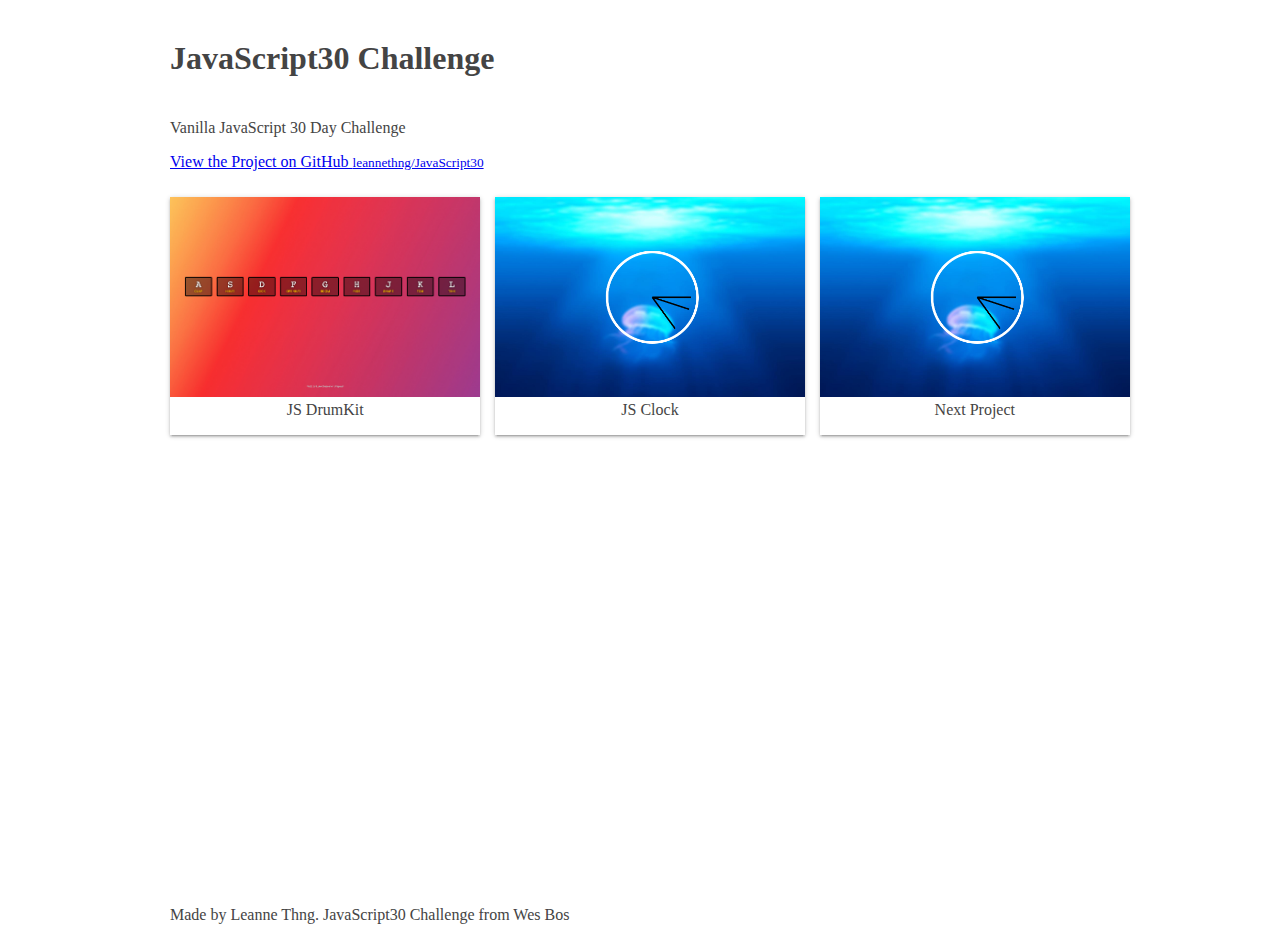
<file: index.html>
<!DOCTYPE html>
<html lang="en">
  <head>
    <meta charset="UTF-8" />
    <meta name="viewport" content="width=device-width, initial-scale=1.0" />
    <meta http-equiv="X-UA-Compatible" content="ie=edge" />
    <title>JavaScript30 Challenge</title>
    <link rel="stylesheet" href="style.css" />
  </head>
  <body>
    <div class="wrapper">
      <header class="header"><h1>JavaScript30 Challenge</h1></header>
      <aside class="sidebar">
        <p>Vanilla JavaScript 30 Day Challenge</p>

        <p class="sidebar-p">
          <a
            class="sidebar-link"
            href="https://github.com/leannethng/JavaScript30"
            >View the Project on GitHub
            <small>leannethng/JavaScript30</small></a
          >
        </p>
      </aside>
      <article class="project-grid">
        <div class="row">
          <div class="card">
            <a class="card-link" href="./01-JavaScriptDrumKit/JSDrumkit.html">
              <img
                class="portfolio-images"
                alt="drumkit"
                src="01-JavaScriptDrumKit/ScreenshotJSDrumKit.png"
              />
            </a>
            <p class="card-text">JS DrumKit</p>
          </div>
          <div class="card">
            <a class="card-link" href="./02-JSandCSS-Clock/index.html">
              <img
                class="portfolio-images"
                alt="clock"
                src="./02-JSandCSS-Clock/ScreenShotJSClock.png"
              />
            </a>
            <p class="card-text">JS Clock</p>
          </div>
          <div class="card">
            <a class="card-link" href="./02-JSandCSS-Clock/index.html">
              <img
                class="portfolio-images"
                alt="clock"
                src="./02-JSandCSS-Clock/ScreenShotJSClock.png"
              />
            </a>
            <p class="card-text">Next Project</p>
          </div>
        </div>
      </article>
      <footer class="footer">
        <p>Made by Leanne Thng. JavaScript30 Challenge from Wes Bos</p>
      </footer>
    </div>
  </body>
</html>
</file>
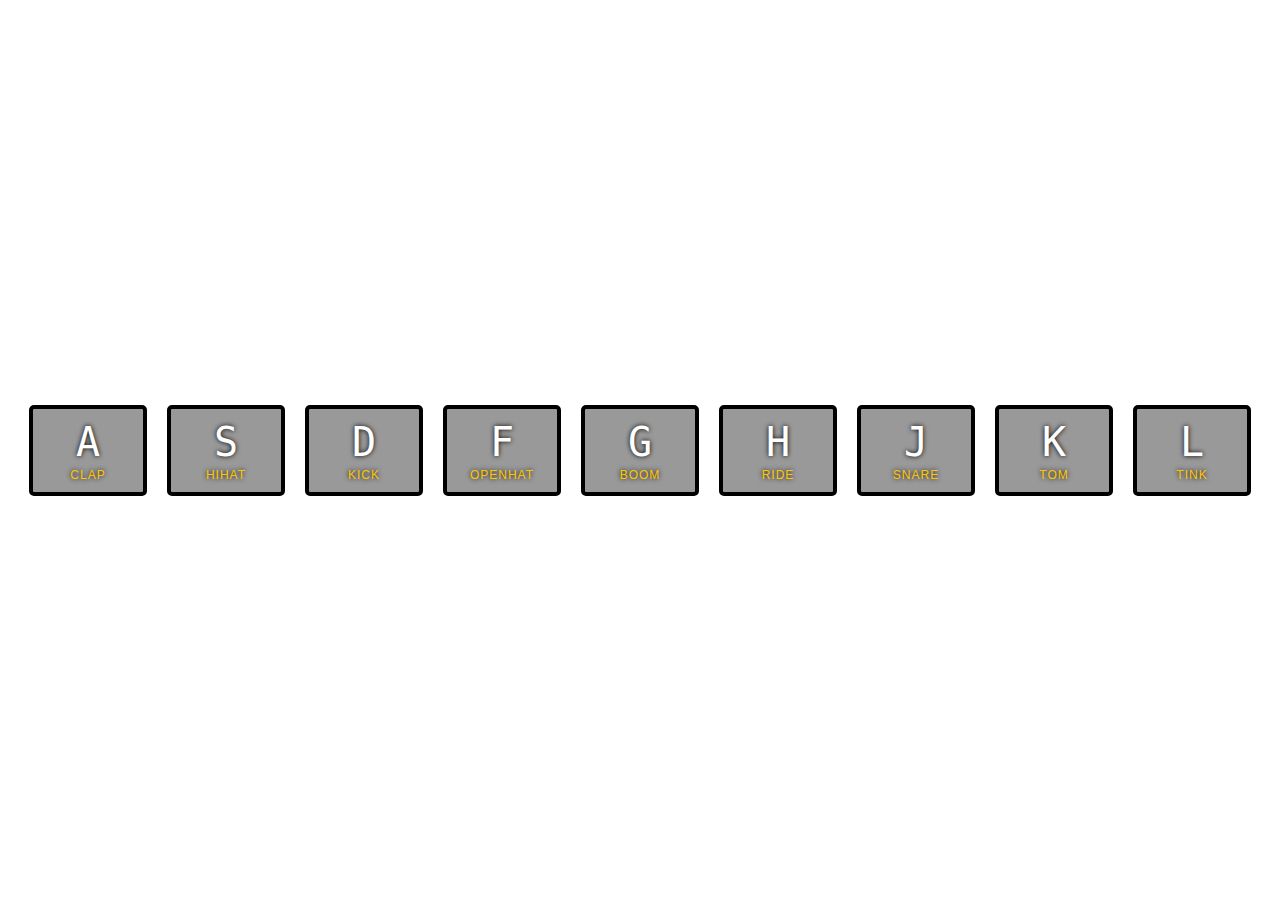
<file: 01 - JavaScript Drum Kit/index.html>
<!DOCTYPE html>
<html lang="en">
  <head>
    <meta charset="UTF-8" />
    <title>JS Drum Kit</title>
    <link rel="stylesheet" href="style.css" />
  </head>
  <body>
    <div class="keys">
      <div data-key="65" class="key">
        <kbd>A</kbd>
        <span class="sound">clap</span>
      </div>
      <div data-key="83" class="key">
        <kbd>S</kbd>
        <span class="sound">hihat</span>
      </div>
      <div data-key="68" class="key">
        <kbd>D</kbd>
        <span class="sound">kick</span>
      </div>
      <div data-key="70" class="key">
        <kbd>F</kbd>
        <span class="sound">openhat</span>
      </div>
      <div data-key="71" class="key">
        <kbd>G</kbd>
        <span class="sound">boom</span>
      </div>
      <div data-key="72" class="key">
        <kbd>H</kbd>
        <span class="sound">ride</span>
      </div>
      <div data-key="74" class="key">
        <kbd>J</kbd>
        <span class="sound">snare</span>
      </div>
      <div data-key="75" class="key">
        <kbd>K</kbd>
        <span class="sound">tom</span>
      </div>
      <div data-key="76" class="key">
        <kbd>L</kbd>
        <span class="sound">tink</span>
      </div>
    </div>

    <audio data-key="65" src="sounds/clap.wav"></audio>
    <audio data-key="83" src="sounds/hihat.wav"></audio>
    <audio data-key="68" src="sounds/kick.wav"></audio>
    <audio data-key="70" src="sounds/openhat.wav"></audio>
    <audio data-key="71" src="sounds/boom.wav"></audio>
    <audio data-key="72" src="sounds/ride.wav"></audio>
    <audio data-key="74" src="sounds/snare.wav"></audio>
    <audio data-key="75" src="sounds/tom.wav"></audio>
    <audio data-key="76" src="sounds/tink.wav"></audio>

    <script>
      function playSound(e) {
        const audio = document.querySelector(`audio[data-key="${e.keyCode}"]`);
        const key = document.querySelector(`.key[data-key="${e.keyCode}"]`);
        if (!audio) return; //Stops the function form running if there is no audio.
        console.log(audio);
        audio.currentTime = 0; //rewinds to the start
        audio.play();

        key.classList.add("playing");
        console.log(key);
      }

      function removeTransition(e) {
        if (e.propertyName !== "transform") return; // skip it if it is not a transform
        this.classList.remove("playing");

        console.log(e.propertyName);
      }

      const keys = document.querySelectorAll(".key");
      keys.forEach(key =>
        key.addEventListener("transitionend", removeTransition)
      );

      window.addEventListener("keydown", playSound);
    </script>
  </body>
</html>
</file>
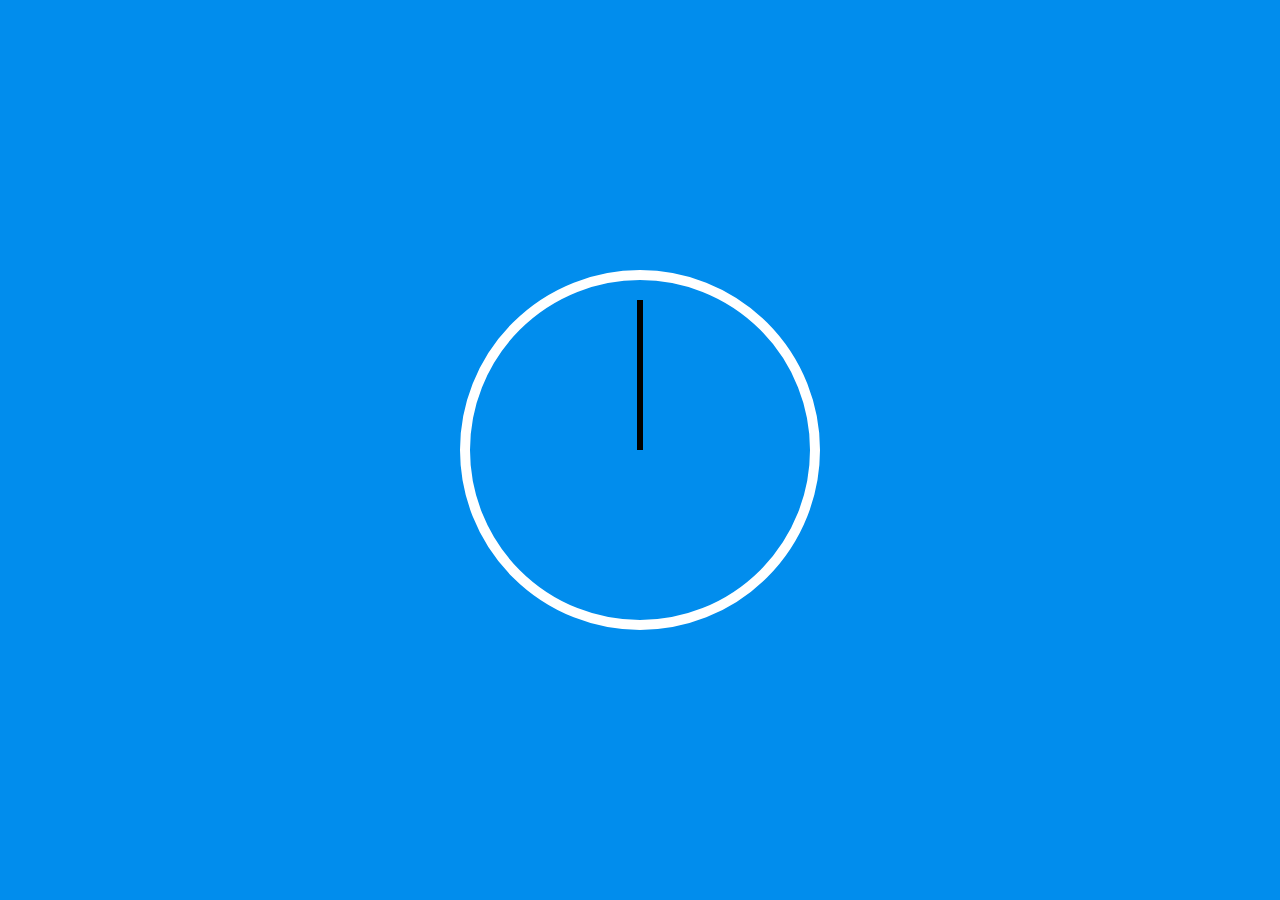
<file: 02-JSandCSS-Clock/index.html>
<!DOCTYPE html>
<html lang="en">
  <head>
    <meta charset="UTF-8" />
    <title>JS + CSS Clock</title>
  </head>
  <body>
    <div class="clock">
      <div class="clock-face">
        <div class="hand hour-hand"></div>
        <div class="hand min-hand"></div>
        <div class="hand second-hand"></div>
      </div>
    </div>

    <style>
      html {
        background: #018ded url(https://unsplash.it/1500/1000?image=881&blur=5);
        background-size: cover;
        font-family: "helvetica neue";
        text-align: center;
        font-size: 10px;
      }

      body {
        margin: 0;
        font-size: 2rem;
        display: flex;
        flex: 1;
        min-height: 100vh;
        align-items: center;
      }

      .clock {
        width: 30rem;
        height: 30rem;
        border: 10px solid white;
        border-radius: 50%;
        margin: 50px auto;
        position: relative;
        padding: 2rem;
      }

      .clock-face {
        position: relative;
        width: 100%;
        height: 100%;
        transform: translateY(
          -3px
        ); /* account for the height of the clock hands */
      }

      .hand {
        width: 50%;
        height: 6px;
        background: black;
        position: absolute;
        top: 50%;
        transform-origin: 100%;
        transform: rotate(90deg);
        transition: all 0.05s;
        transition-timing-function: cubic-bezier(0, -0.39, 0.65, 1.35);
      }
    </style>

    <script>
      const secondHand = document.querySelector(".second-hand");
      const minuteHand = document.querySelector(".min-hand");
      const hourHand = document.querySelector(".hour-hand");
      const hand = document.querySelector(".hand");

      function setDate() {
        const now = new Date();
        const seconds = now.getSeconds();
        const secondsDegrees = (seconds / 60) * 360 + 90;
        secondHand.style.transform = `rotate(${secondsDegrees}deg)`;

        if (seconds == 0) {
          secondHand.style.transition = "none";
        } else {
          secondHand.style.transition = hand.style.transition;
        }

        const minutes = now.getMinutes();
        const minutesDegrees = (minutes / 60) * 360 + 90;
        minuteHand.style.transform = `rotate(${minutesDegrees}deg)`;

        if (minutes == 0) {
          minuteHand.style.transition = "none";
        } else {
          minuteHand.style.transition = hand.style.transition;
        }

        const hours = now.getHours();
        const hoursDegrees = (hours / 12) * 360 + 90;
        hourHand.style.transform = `rotate(${hoursDegrees}deg)`;

        if (hours == 0) {
          hourHand.style.transition = "none";
        } else {
          hourHand.style.transition = hand.style.transition;
        }
      }
      setInterval(setDate, 1000);
    </script>
  </body>
</html>
</file>
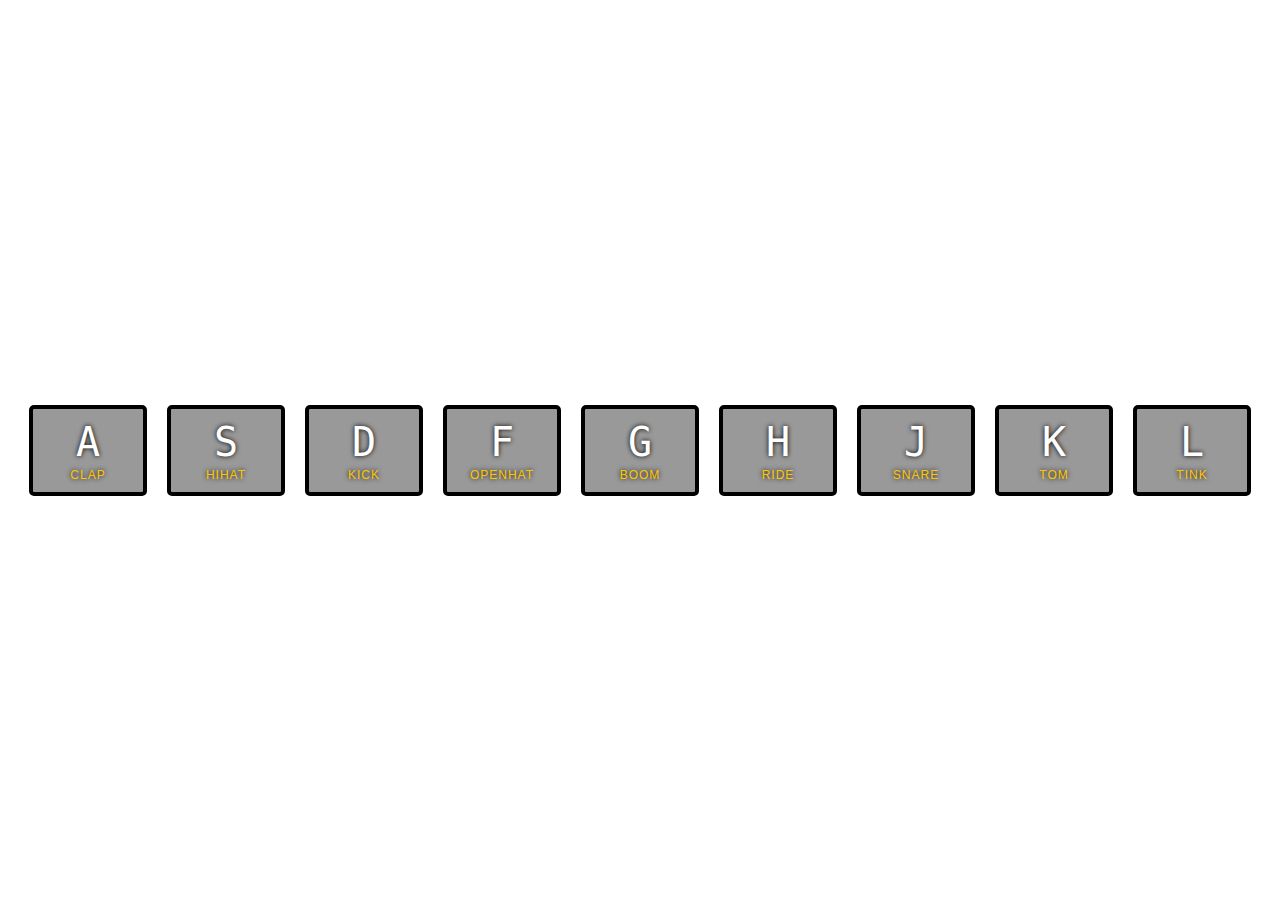
<file: 01 - JavaScript Drum Kit/index-FINISHED.html>
<!DOCTYPE html>
<html lang="en">
<head>
  <meta charset="UTF-8">
  <title>JS Drum Kit</title>
  <link rel="stylesheet" href="style.css">
</head>
<body>


  <div class="keys">
    <div data-key="65" class="key">
      <kbd>A</kbd>
      <span class="sound">clap</span>
    </div>
    <div data-key="83" class="key">
      <kbd>S</kbd>
      <span class="sound">hihat</span>
    </div>
    <div data-key="68" class="key">
      <kbd>D</kbd>
      <span class="sound">kick</span>
    </div>
    <div data-key="70" class="key">
      <kbd>F</kbd>
      <span class="sound">openhat</span>
    </div>
    <div data-key="71" class="key">
      <kbd>G</kbd>
      <span class="sound">boom</span>
    </div>
    <div data-key="72" class="key">
      <kbd>H</kbd>
      <span class="sound">ride</span>
    </div>
    <div data-key="74" class="key">
      <kbd>J</kbd>
      <span class="sound">snare</span>
    </div>
    <div data-key="75" class="key">
      <kbd>K</kbd>
      <span class="sound">tom</span>
    </div>
    <div data-key="76" class="key">
      <kbd>L</kbd>
      <span class="sound">tink</span>
    </div>
  </div>

  <audio data-key="65" src="sounds/clap.wav"></audio>
  <audio data-key="83" src="sounds/hihat.wav"></audio>
  <audio data-key="68" src="sounds/kick.wav"></audio>
  <audio data-key="70" src="sounds/openhat.wav"></audio>
  <audio data-key="71" src="sounds/boom.wav"></audio>
  <audio data-key="72" src="sounds/ride.wav"></audio>
  <audio data-key="74" src="sounds/snare.wav"></audio>
  <audio data-key="75" src="sounds/tom.wav"></audio>
  <audio data-key="76" src="sounds/tink.wav"></audio>

<script>
  function removeTransition(e) {
    if (e.propertyName !== 'transform') return;
    e.target.classList.remove('playing');
  }

  function playSound(e) {
    const audio = document.querySelector(`audio[data-key="${e.keyCode}"]`);
    const key = document.querySelector(`div[data-key="${e.keyCode}"]`);
    if (!audio) return;

    key.classList.add('playing');
    audio.currentTime = 0;
    audio.play();
  }

  const keys = Array.from(document.querySelectorAll('.key'));
  keys.forEach(key => key.addEventListener('transitionend', removeTransition));
  window.addEventListener('keydown', playSound);
</script>


</body>
</html>
</file>
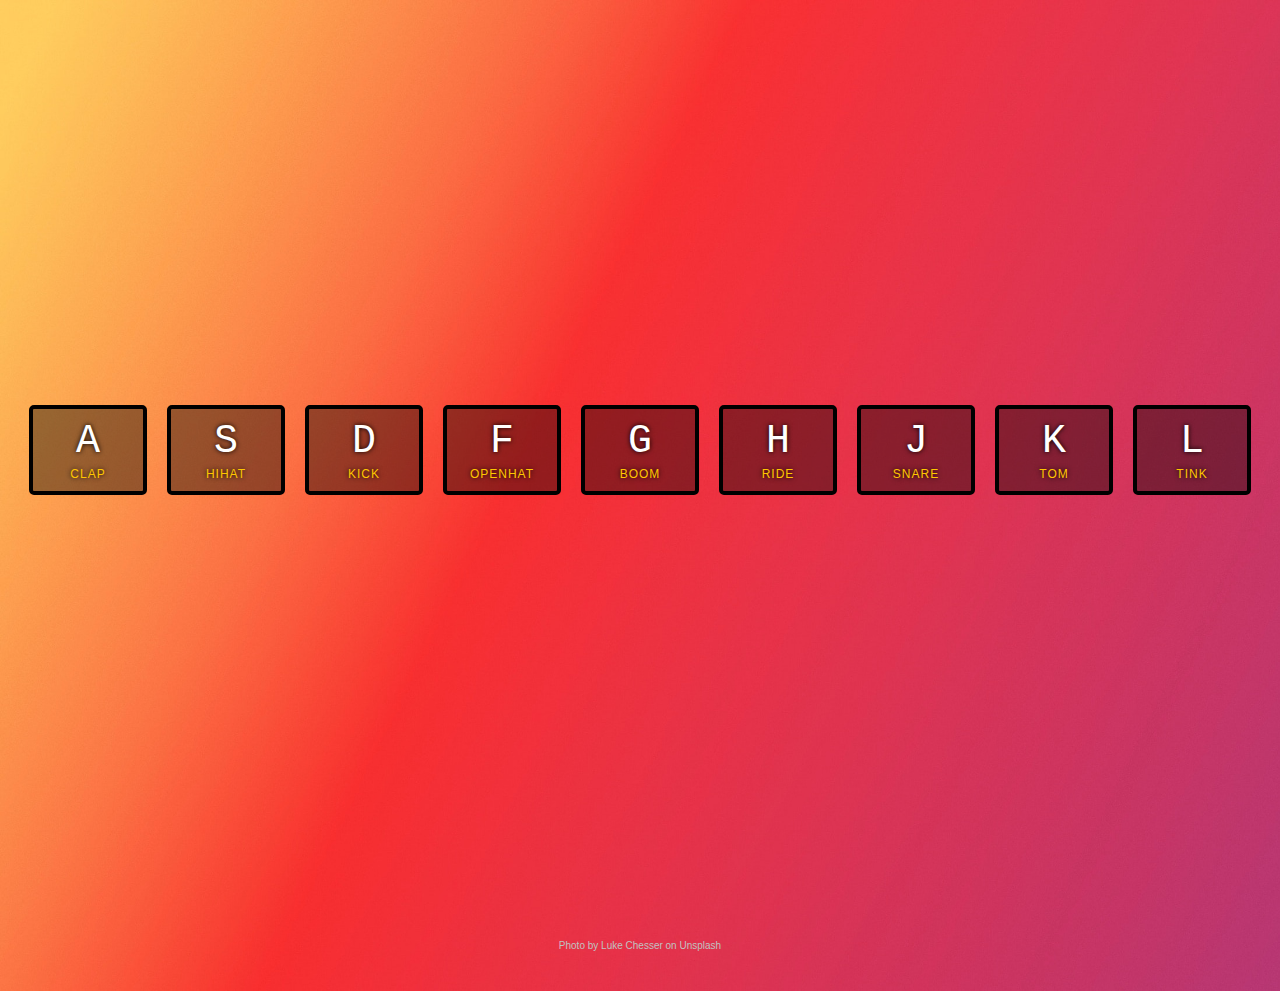
<file: 01-JavaScriptDrumKit/JSDrumkit.html>
<!DOCTYPE html>
<html lang="en">
  <head>
    <meta charset="UTF-8" />
    <title>JS Drum Kit</title>
    <link rel="stylesheet" href="style.css" />
  </head>
  <body>
    <div class="keys">
      <div data-key="65" class="key">
        <kbd>A</kbd>
        <span class="sound">clap</span>
      </div>
      <div data-key="83" class="key">
        <kbd>S</kbd>
        <span class="sound">hihat</span>
      </div>
      <div data-key="68" class="key">
        <kbd>D</kbd>
        <span class="sound">kick</span>
      </div>
      <div data-key="70" class="key">
        <kbd>F</kbd>
        <span class="sound">openhat</span>
      </div>
      <div data-key="71" class="key">
        <kbd>G</kbd>
        <span class="sound">boom</span>
      </div>
      <div data-key="72" class="key">
        <kbd>H</kbd>
        <span class="sound">ride</span>
      </div>
      <div data-key="74" class="key">
        <kbd>J</kbd>
        <span class="sound">snare</span>
      </div>
      <div data-key="75" class="key">
        <kbd>K</kbd>
        <span class="sound">tom</span>
      </div>
      <div data-key="76" class="key">
        <kbd>L</kbd>
        <span class="sound">tink</span>
      </div>
    </div>
    <p class="credits">Photo by Luke Chesser on Unsplash</p>
    <audio data-key="65" src="sounds/clap.wav"></audio>
    <audio data-key="83" src="sounds/hihat.wav"></audio>
    <audio data-key="68" src="sounds/kick.wav"></audio>
    <audio data-key="70" src="sounds/openhat.wav"></audio>
    <audio data-key="71" src="sounds/boom.wav"></audio>
    <audio data-key="72" src="sounds/ride.wav"></audio>
    <audio data-key="74" src="sounds/snare.wav"></audio>
    <audio data-key="75" src="sounds/tom.wav"></audio>
    <audio data-key="76" src="sounds/tink.wav"></audio>

    <script>
      function playSound(e) {
        const audio = document.querySelector(`audio[data-key="${e.keyCode}"]`);
        const key = document.querySelector(`.key[data-key="${e.keyCode}"]`);
        if (!audio) return; //Stops the function form running if there is no audio.
        console.log(audio);
        audio.currentTime = 0; //rewinds to the start
        audio.play();

        key.classList.add("playing");
        console.log(key);
      }

      function removeTransition(e) {
        if (e.propertyName !== "transform") return; // skip it if it is not a transform
        this.classList.remove("playing");

        console.log(e.propertyName);
      }

      const keys = document.querySelectorAll(".key");
      keys.forEach(key =>
        key.addEventListener("transitionend", removeTransition)
      );

      window.addEventListener("keydown", playSound);
    </script>
  </body>
</html>
</file>
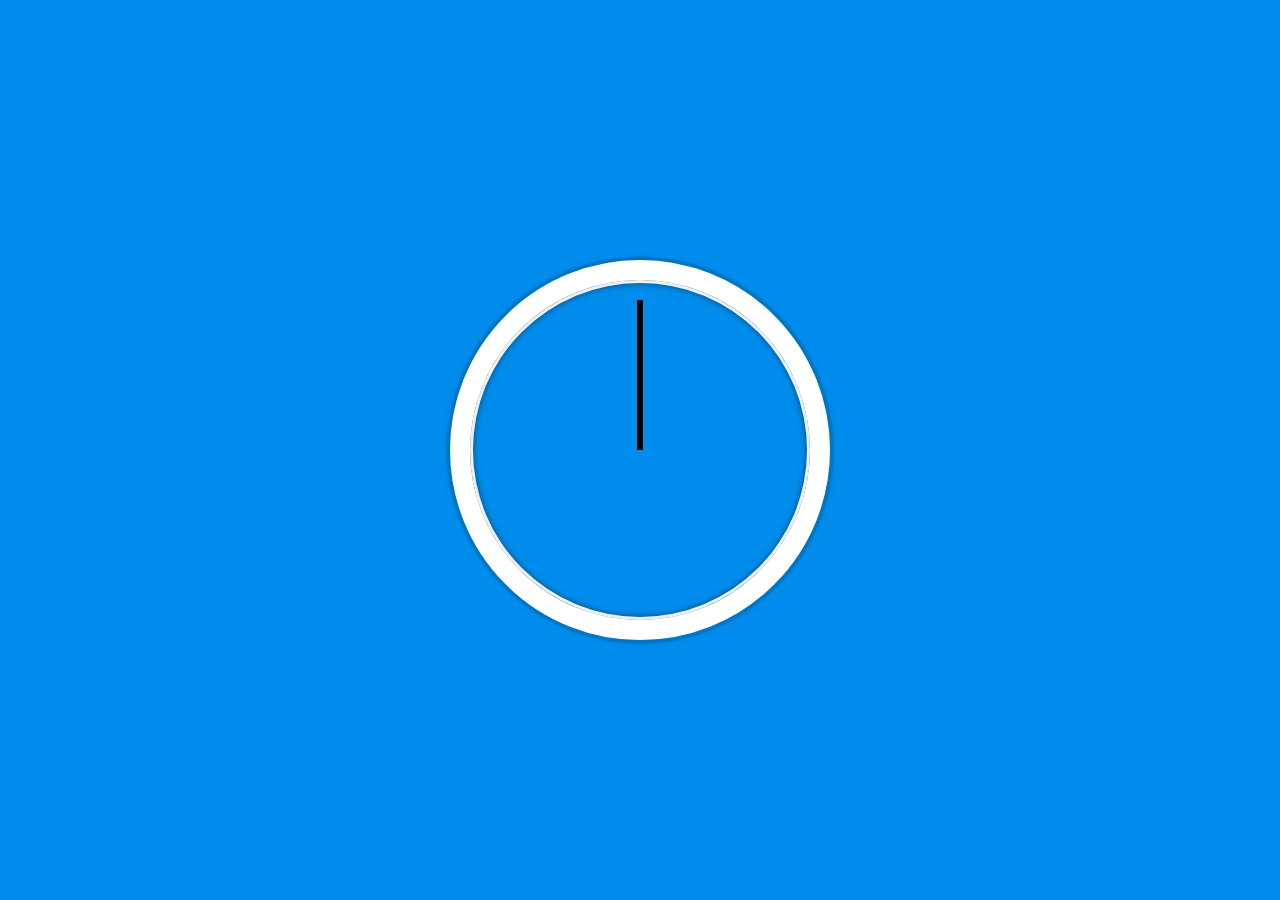
<file: 02 - JS and CSS Clock/index-LT.html>
<!DOCTYPE html>
<html lang="en">
  <head>
    <meta charset="UTF-8" />
    <title>JS + CSS Clock</title>
  </head>
  <body>
    <div class="clock">
      <div class="clock-face">
        <div class="hand hour-hand"></div>
        <div class="hand min-hand"></div>
        <div class="hand second-hand"></div>
      </div>
    </div>

    <style>
      html {
        background: #018ded url(http://unsplash.it/1500/1000?image=881&blur=5);
        background-size: cover;
        font-family: "helvetica neue";
        text-align: center;
        font-size: 10px;
      }

      body {
        margin: 0;
        font-size: 2rem;
        display: flex;
        flex: 1;
        min-height: 100vh;
        align-items: center;
      }

      .clock {
        width: 30rem;
        height: 30rem;
        border: 20px solid white;
        border-radius: 50%;
        margin: 50px auto;
        position: relative;
        padding: 2rem;
        box-shadow: 0 0 0 4px rgba(0, 0, 0, 0.1), inset 0 0 0 3px #efefef,
          inset 0 0 10px black, 0 0 10px rgba(0, 0, 0, 0.2);
      }

      .clock-face {
        position: relative;
        width: 100%;
        height: 100%;
        transform: translateY(
          -3px
        ); /* account for the height of the clock hands */
      }

      .hand {
        width: 50%;
        height: 6px;
        background: black;
        position: absolute;
        top: 50%;
        transform-origin: 100%;
        transform: rotate(90deg);
        transition: all 0.05s;
        transition-timing-function: cubic-bezier(0, -0.39, 0.65, 1.35);
      }
    </style>

    <script>
      const secondHand = document.querySelector(".second-hand");
      const minuteHand = document.querySelector(".min-hand");
      const hourHand = document.querySelector(".hour-hand");
      const hand = document.querySelector(".hand");

      function setDate() {
        const now = new Date();
        const seconds = now.getSeconds();
        const secondsDegrees = (seconds / 60) * 360 + 90;
        secondHand.style.transform = `rotate(${secondsDegrees}deg)`;

        if (seconds == 0) {
          secondHand.style.transition = "none";
        } else {
          secondHand.style.transition = hand.style.transition;
        }

        const minutes = now.getMinutes();
        const minutesDegrees = (minutes / 60) * 360 + 90;
        minuteHand.style.transform = `rotate(${minutesDegrees}deg)`;

        if (minutes == 0) {
          minuteHand.style.transition = "none";
        } else {
          minuteHand.style.transition = hand.style.transition;
        }

        const hours = now.getHours();
        const hoursDegrees = (hours / 12) * 360 + 90;
        hourHand.style.transform = `rotate(${hoursDegrees}deg)`;
      }

      if (hours == 0) {
        hourHand.style.transition = "none";
      } else {
        hourHand.style.transition = hand.style.transition;
      }

      setInterval(setDate, 1000);
    </script>
  </body>
</html>
</file>
<file: style.css>
*,
*:before,
*:after {
  box-sizing: border-box;
}
html {
  height: 100%;
}

body {
  margin: 40px;
  font-family: "Open Sans", "sans-serif";
  background-color: #fff;
  color: #444;
  height: 100%;
}

h1,
p {
  margin: 0 0 1em 0;
}

.wrapper {
  min-height: 100%;
  max-width: 940px;
  margin: 0 20px;
  display: grid;
  grid-gap: 10px;
  grid-template-columns: 100%;
  grid-template-rows: auto auto 1fr auto;
  grid-template-areas:
    "header"
    "sidebar"
    "project-grid"
    "footer";
}

.header {
  grid-area: header;
}

.sidebar {
  grid-area: sidebar;
}

.project-grid {
  grid-area: project-grid;
  /* display: grid;
  grid-gap: 1rem; */

  /* grid-gap: 10px; */
}

.row {
  display: flex;
  flex-wrap: wrap;
  width: 100%;
  justify-content: space-between;
}

.card {
  margin-bottom: 2%;
  flex: 0 0 100%;
  max-width: 100%;
  overflow: hidden;
  /* height: 4rem; */
  text-align: center;
  -webkit-box-shadow: 0 2px 2px 0 rgba(0, 0, 0, 0.14),
    0 3px 1px -2px rgba(0, 0, 0, 0.12), 0 1px 5px 0 rgba(0, 0, 0, 0.2);
  box-shadow: 0 2px 2px 0 rgba(0, 0, 0, 0.14),
    0 3px 1px -2px rgba(0, 0, 0, 0.12), 0 1px 5px 0 rgba(0, 0, 0, 0.2);
}

.portfolio-images {
  height: 300px;
  position: relative;
  left: 50%;
  transform: translatex(-50%);
}

.card:hover img {
  opacity: 0.75;
}

.card-link {
  text-decoration: none;
}
.footer {
  grid-area: footer;
}

@media screen and (min-width: 700px) {
  /* no grid support? */

  .wrapper {
    margin: 0 auto;

    /* grid-template-columns: 1fr 3fr;
    grid-template-rows: auto 3fr auto; */
    grid-template-areas:
      "header header header"
      "sidebar sidebar sidebar "
      "project-grid project-grid project-grid"
      "footer footer footer";
  }

  .header,
  .footer {
    grid-column: 1 / -1;
  }
}

/* Screen larger than 600px? 2 column */
@media (min-width: 600px) {
  .card {
    flex: 0 0 49%;
    max-width: 49%;
  }
  .portfolio-images {
    height: 300px;
  }
}

/* Screen larger than 900px? 3 columns */
@media (min-width: 900px) {
  .card {
    flex: 0 0 32.3333%;
    max-width: 32.3333%;
  }

  .portfolio-images {
    height: 200px;
  }
}
</file>
<file: 01 - JavaScript Drum Kit/style.css>
html {
  font-size: 10px;
  background: url(http://i.imgur.com/b9r5sEL.jpg) bottom center;
  background-size: cover;
}

body,html {
  margin: 0;
  padding: 0;
  font-family: sans-serif;
}

.keys {
  display: flex;
  flex: 1;
  min-height: 100vh;
  align-items: center;
  justify-content: center;
}

.key {
  border: .4rem solid black;
  border-radius: .5rem;
  margin: 1rem;
  font-size: 1.5rem;
  padding: 1rem .5rem;
  transition: all .07s ease;
  width: 10rem;
  text-align: center;
  color: white;
  background: rgba(0,0,0,0.4);
  text-shadow: 0 0 .5rem black;
}

.playing {
  transform: scale(1.1);
  border-color: #ffc600;
  box-shadow: 0 0 1rem #ffc600;
}

kbd {
  display: block;
  font-size: 4rem;
}

.sound {
  font-size: 1.2rem;
  text-transform: uppercase;
  letter-spacing: .1rem;
  color: #ffc600;
}
</file>
<file: 01-JavaScriptDrumKit/style.css>
html {
  font-size: 10px;
  background: url("images/luke-chesser-B_oL3jEt5L4-unsplash.jpg");
  background-size: cover;
}

body,
html {
  margin: 0;
  padding: 0;
  font-family: sans-serif;
}

.keys {
  display: flex;
  flex: 1;
  min-height: 100vh;
  align-items: center;
  justify-content: center;
}

.key {
  border: 0.4rem solid black;
  border-radius: 0.5rem;
  margin: 1rem;
  font-size: 1.5rem;
  padding: 1rem 0.5rem;
  transition: all 0.07s ease;
  width: 10rem;
  text-align: center;
  color: white;
  background: rgba(0, 0, 0, 0.4);
  text-shadow: 0 0 0.5rem black;
}

.playing {
  transform: scale(1.1);
  border-color: #ffc600;
  box-shadow: 0 0 1rem #ffc600;
}

kbd {
  display: block;
  font-size: 4rem;
}

.sound {
  font-size: 1.2rem;
  text-transform: uppercase;
  letter-spacing: 0.1rem;
  color: #ffc600;
}

.credits {
  padding: 30px;
  text-align: center;
  color: rgb(193, 193, 193);
}
</file>
